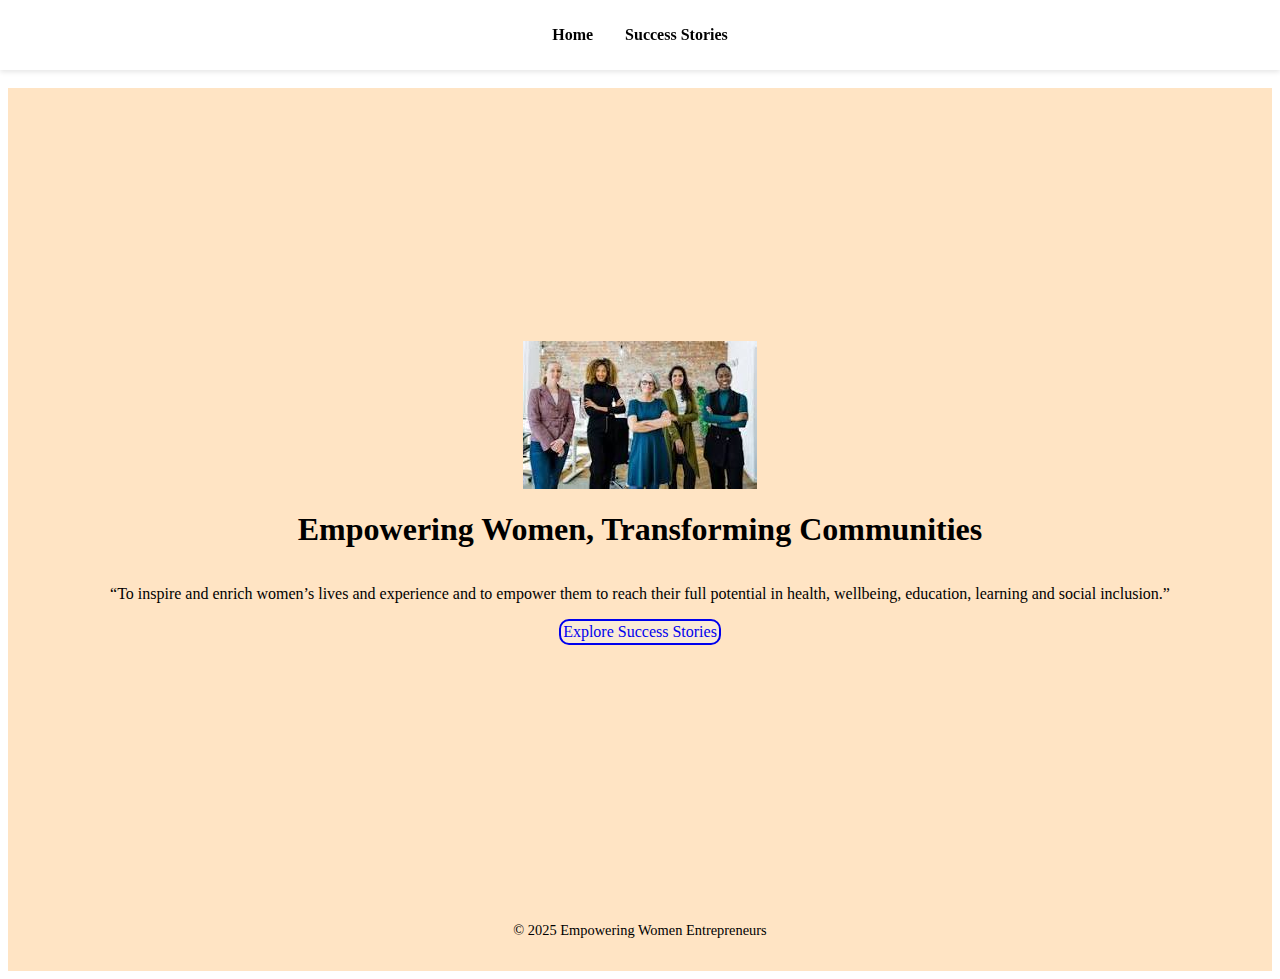
<file: women-entrepreneurs-site/index.html>
<!DOCTYPE html>
<html lang="en">
<head>
    <meta charset="UTF-8">
    <meta name="viewport" content="width=device-width, initial-scale=1.0">
    <title>Empowering Women Entrepreneurs</title>
    <link rel="stylesheet" href="styles.css">
</head>
<body>
    <!-- Navigation -->
    <header class="main-header">
        <nav>
            <ul class="nav-links">
                <li><a href="index.html" class="active">Home</a></li>
                <li><a href="success.html">Success Stories</a></li>
            </ul>
        </nav>
    </header>

    <!-- Hero section -->
    <main>
        <section class="hero">
            <div class="hero-text">
                <img src="images/real.jpeg">
                <h1>Empowering Women, Transforming Communities</h1>
                <p>“To inspire and enrich women’s lives and experience and to empower them to reach their full potential in health, wellbeing, education, learning and social inclusion.”</p>
                <a href="success.html" class="button">Explore Success Stories</a>
            </div>
        </section>
    </main>

    <!-- Footer -->
    <footer >
        <p>&copy; 2025 Empowering Women Entrepreneurs</p>
    </footer>
<script src="script.js"></script>
</body>
</html>
</file>
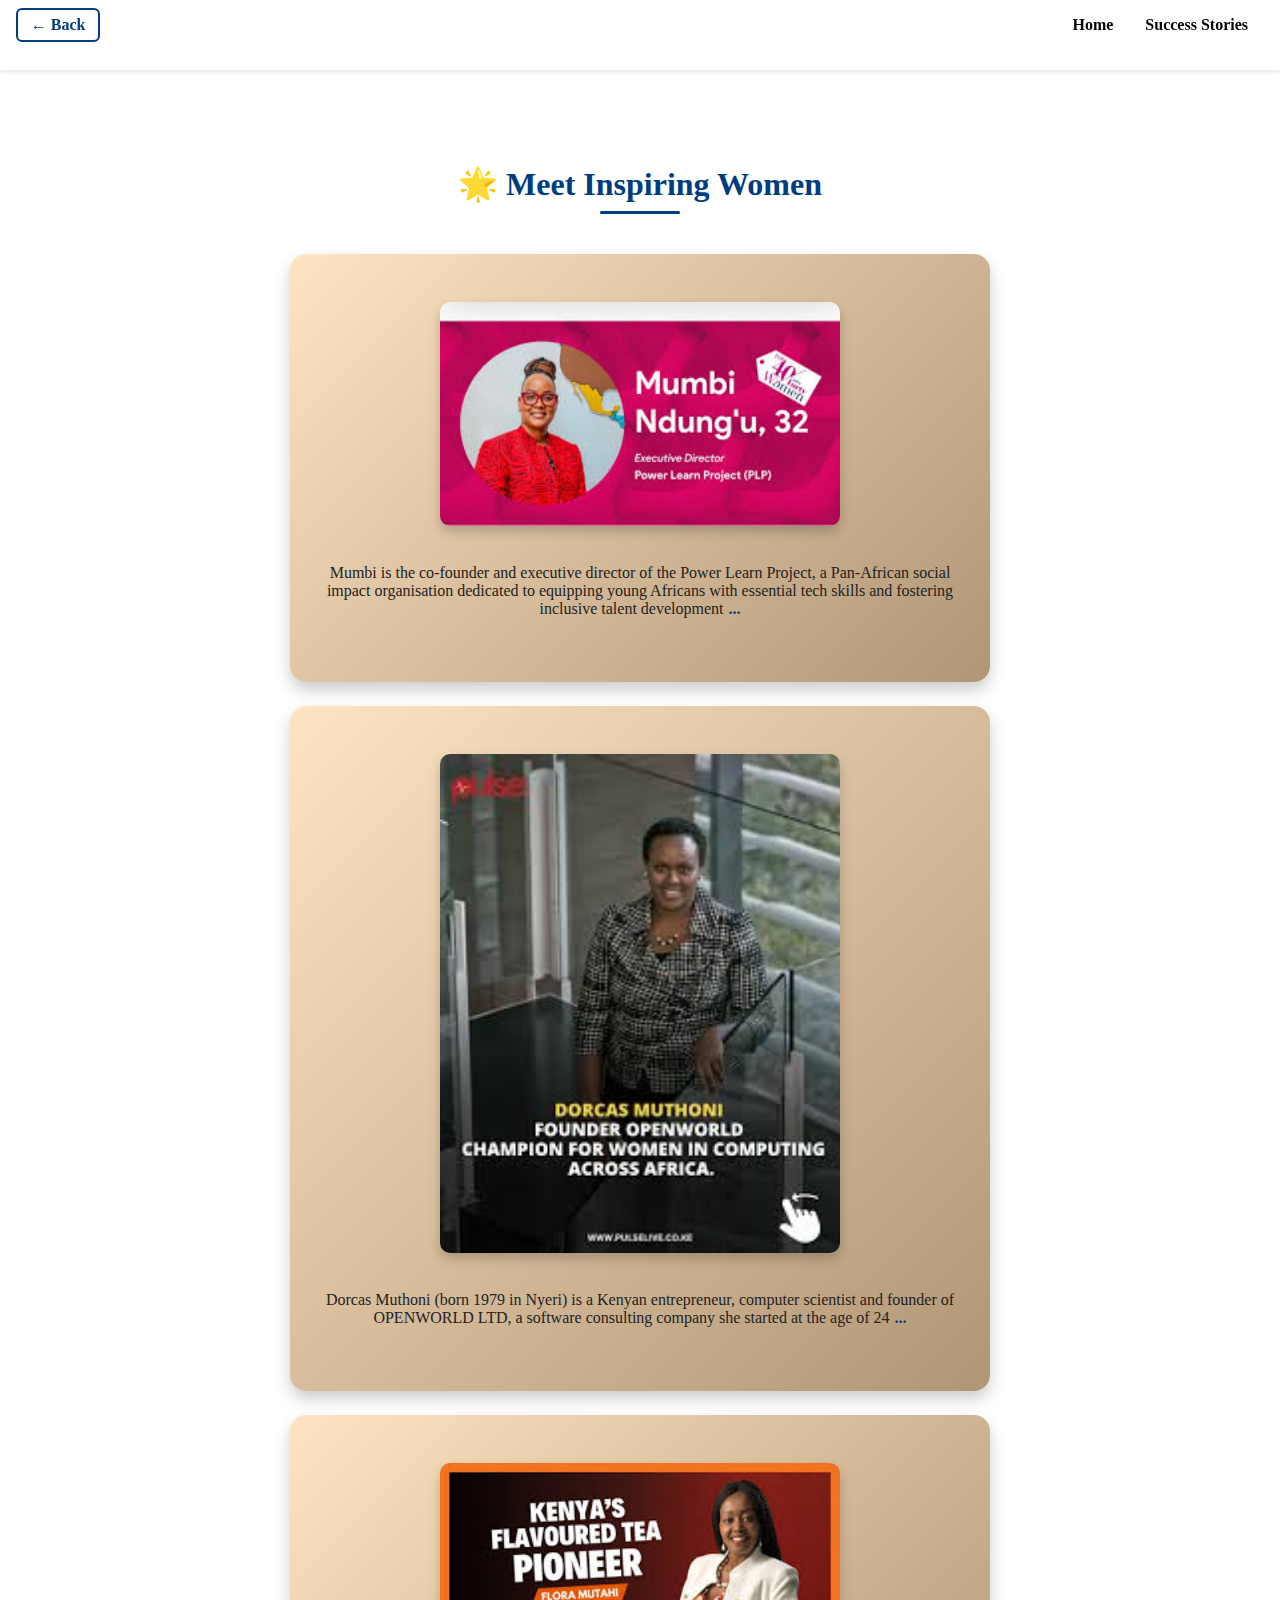
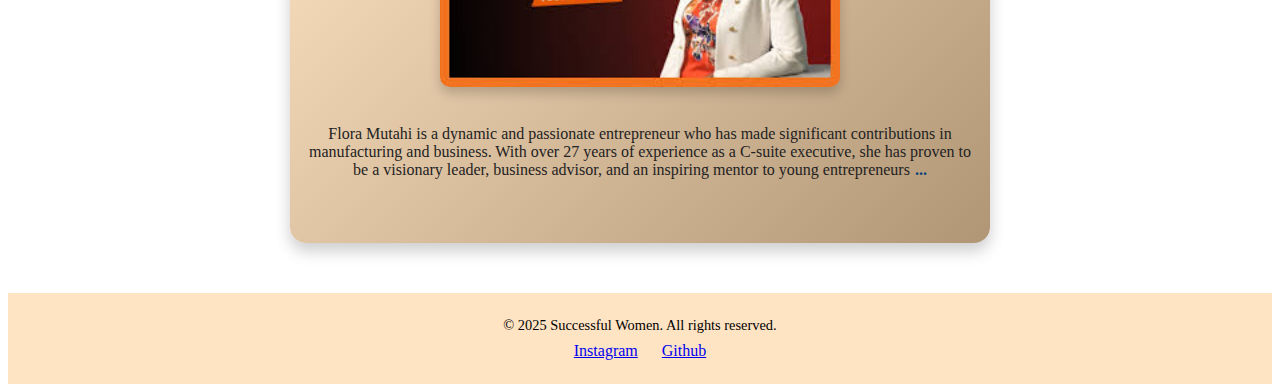
<file: women-entrepreneurs-site/success.html>
<!DOCTYPE html>
<html lang="en">
<head>
    <meta charset="UTF-8">
    <meta name="viewport" content="width=device-width, initial-scale=1.0">
    <title>Successful Women</title>
    <link rel="stylesheet" href="css/styles.css">
</head>
<body>
    <header class="header">
        <nav>
            <a href="javascript:history.back()" class="back-button">← Back</a>
            <ul class="nav-links">
                <li><a href="index.html" class="active">Home</a></li>
                <li><a href="success.html">Success Stories</a></li>
            </ul>
        </nav>
    </header>
    <main>
        <section class="success">
            <h2 class="section-title">🌟 Meet Inspiring Women</h2>
            <div class="each-success">
                <img src="images/entreprenuer-1.jpeg">
                <p>Mumbi is the co-founder and executive director of the Power Learn Project, a Pan-African social impact organisation dedicated to equipping young Africans with essential tech skills and fostering inclusive talent development<a href="https://www.oxforduniversityafricasociety.com/mumbindung-u">...</a></p>
                
            </div>
            <div>
                <img src="images/entreprenuer-2.jpeg">
                <p>Dorcas Muthoni (born 1979 in Nyeri) is a Kenyan entrepreneur, computer scientist and founder of OPENWORLD LTD, a software consulting company she started at the age of 24<a href="https://www.hfgroup.co.ke/leadership/view/hfc-directors/dr-dorcas-muthoni">...</a></p>
            </div>
            <div>
                <img src="images/entreprenuer-3.jpeg">
                <p>Flora Mutahi is a dynamic and passionate entrepreneur who has made significant contributions in manufacturing and business. With over 27 years of experience as a C-suite executive, she has proven to be a visionary leader, business advisor, and an inspiring mentor to young entrepreneurs<a href="https://www.greenfinanceplatform.org/person/flora-mutahi">...</a></p>
            </div>
        </section>
    </main>
    <footer>
        <p>© 2025 Successful Women. All rights reserved.</p>
        <div class="footer-links">
          <a href="#https://www.instagram.com/hfw__.tinnah/">Instagram</a>
          <a href="#https://github.com/ndanu-c">Github</a>
        </div>
    </footer>
<script src="js/script.js"></script>
</body>
</html>
</file>
<file: women-entrepreneurs-site/styles.css>
header {
    position: fixed;
    top: 0;
    left: 0;
    width: 100%;
    height: 70px;
    background: white;
    box-shadow: 0 2px 5px rgba(0,0,0,0.1);
    z-index: 1000; /* stays above content */
}

.main-header{
    display: flex;
    justify-content: center;
    align-items: center;
}
header.scrolled {
    background: rgb(209, 118, 8);
    color: white;
    transition: background 0.3s ease;
}
  
header.scrolled a {
    color: black;
}

nav {
    display: flex;
    align-items: center;
    justify-content: space-between;
    padding: 0 1rem;
}
  
.back-button {
    border: 2px solid #003d80;
    background: white;
    color: #003d80;
    font-weight: bold;
    text-decoration: none;
    padding: 0.4rem 0.8rem;
    border-radius: 6px;
    transition: all 0.3s ease;
}
  
.back-button:hover {
    background: #003d80;
    color: white;
}
  

nav ul {
    list-style: none;
    display: flex;
    justify-content: center;
    gap: 2rem;
    padding: 1rem;
    margin: 0;
}

nav a {
    text-decoration: none;
    color: black;
    font-weight: bold;
}

nav a:hover {
    color: #003d80;
}

main {
    padding-top: 80px;
}

.hero-text {
    display: flex;
    flex-direction: column;
    align-items: center;
    justify-content: center;
    text-align: center;
    height: 50vh;
    
}

.hero-text h1, .hero-text p {
    color: black;
}

.hero{
    display: flex;
    justify-content: center; /* Centers horizontally */
    align-items: center;     /* Centers vertically */
    height: 90vh; /* Example height for vertical centering */
    background-color: bisque;
}

.button{
    border: 2px solid;
    text-decoration: none;
    border-radius: 10px;
    padding: 2px;
    background-color: antiquewhite;
}

.section-title {
    text-align: center;
    font-size: 2rem;
    font-weight: bold;
    margin-bottom: 1rem;
    color: #003d80;
    position: relative;
}

.section-title::after {
    content: "";
    display: block;
    width: 80px;
    height: 3px;
    background: #003d80;
    margin: 0.5rem auto 0;
    border-radius: 2px;
}

.success{
    display: grid;
    grid-template-columns: 1fr; /* Always 1 column */
    gap: 1.5rem;
    justify-items: center;
    align-content: center;
    margin: 50px auto;
    width: 100%;
    max-width: 700px;
}

.success div{
    background: linear-gradient(135deg, bisque, rgb(177, 150, 117));
    color: black;
    font-size: 1.5rem;
    font-weight: bold;
    text-align: center;
    padding: 3rem 1rem;  /* makes rows tall */
    border-radius: 1rem;
    box-shadow: 0 8px 16px rgba(0,0,0,0.2);
    transition: transform 0.3s ease, box-shadow 0.3s ease;
}

.success div:hover {
    transform: translateY(-6px) scale(1.02);
    box-shadow: 0 12px 24px rgba(0,0,0,0.3);
}

.success div img {
    width: 100%;
    max-width: 400px;
    border-radius: 10px;
    margin-bottom: 1rem;
    box-shadow: 0 6px 12px rgba(0,0,0,0.2);
}

.success p {
    font-size: 1rem;
    font-weight: normal;
    color: #222;
}
  
.success a {
    color: #003d80;
    font-weight: bold;
    text-decoration: none;
    margin-left: 5px;
}
  
.success a:hover {
    text-decoration: underline;
}

/* Footer */
footer {
    margin-top: auto;
    background: bisque;
    color: black;
    text-align: center;
    padding: 1.5rem 1rem;
  }
  
  footer p {
    margin: 0 0 0.5rem;
    font-size: 0.9rem;
  }
  
  .footer-links {
    display: flex;
    justify-content: center;
    gap: 1.5rem;
  }
</file>
<file: women-entrepreneurs-site/css/styles.css>
header {
    position: fixed;
    top: 0;
    left: 0;
    width: 100%;
    height: 70px;
    background: white;
    box-shadow: 0 2px 5px rgba(0,0,0,0.1);
    z-index: 1000; /* stays above content */
}

.main-header{
    display: flex;
    justify-content: center;
    align-items: center;
}
header.scrolled {
    background: rgb(209, 118, 8);
    color: white;
    transition: background 0.3s ease;
}
  
header.scrolled a {
    color: black;
}

nav {
    display: flex;
    align-items: center;
    justify-content: space-between;
    padding: 0 1rem;
}
  
.back-button {
    border: 2px solid #003d80;
    background: white;
    color: #003d80;
    font-weight: bold;
    text-decoration: none;
    padding: 0.4rem 0.8rem;
    border-radius: 6px;
    transition: all 0.3s ease;
}
  
.back-button:hover {
    background: #003d80;
    color: white;
}
  

nav ul {
    list-style: none;
    display: flex;
    justify-content: center;
    gap: 2rem;
    padding: 1rem;
    margin: 0;
}

nav a {
    text-decoration: none;
    color: black;
    font-weight: bold;
}

nav a:hover {
    color: #003d80;
}

main {
    padding-top: 80px;
}

.hero-text {
    display: flex;
    flex-direction: column;
    align-items: center;
    justify-content: center;
    text-align: center;
    height: 50vh;
    
}

.hero-text h1, .hero-text p {
    color: black;
}

.hero{
    display: flex;
    justify-content: center; /* Centers horizontally */
    align-items: center;     /* Centers vertically */
    height: 90vh; /* Example height for vertical centering */
    background-color: bisque;
}

.button{
    border: 2px solid;
    text-decoration: none;
    border-radius: 10px;
    padding: 2px;
    background-color: antiquewhite;
}

.section-title {
    text-align: center;
    font-size: 2rem;
    font-weight: bold;
    margin-bottom: 1rem;
    color: #003d80;
    position: relative;
}

.section-title::after {
    content: "";
    display: block;
    width: 80px;
    height: 3px;
    background: #003d80;
    margin: 0.5rem auto 0;
    border-radius: 2px;
}

.success{
    display: grid;
    grid-template-columns: 1fr; /* Always 1 column */
    gap: 1.5rem;
    justify-items: center;
    align-content: center;
    margin: 50px auto;
    width: 100%;
    max-width: 700px;
}

.success div{
    background: linear-gradient(135deg, bisque, rgb(177, 150, 117));
    color: black;
    font-size: 1.5rem;
    font-weight: bold;
    text-align: center;
    padding: 3rem 1rem;  /* makes rows tall */
    border-radius: 1rem;
    box-shadow: 0 8px 16px rgba(0,0,0,0.2);
    transition: transform 0.3s ease, box-shadow 0.3s ease;
}

.success div:hover {
    transform: translateY(-6px) scale(1.02);
    box-shadow: 0 12px 24px rgba(0,0,0,0.3);
}

.success div img {
    width: 100%;
    max-width: 400px;
    border-radius: 10px;
    margin-bottom: 1rem;
    box-shadow: 0 6px 12px rgba(0,0,0,0.2);
}

.success p {
    font-size: 1rem;
    font-weight: normal;
    color: #222;
}
  
.success a {
    color: #003d80;
    font-weight: bold;
    text-decoration: none;
    margin-left: 5px;
}
  
.success a:hover {
    text-decoration: underline;
}

/* Footer */
footer {
    margin-top: auto;
    background: bisque;
    color: black;
    text-align: center;
    padding: 1.5rem 1rem;
  }
  
  footer p {
    margin: 0 0 0.5rem;
    font-size: 0.9rem;
  }
  
  .footer-links {
    display: flex;
    justify-content: center;
    gap: 1.5rem;
  }
</file>
